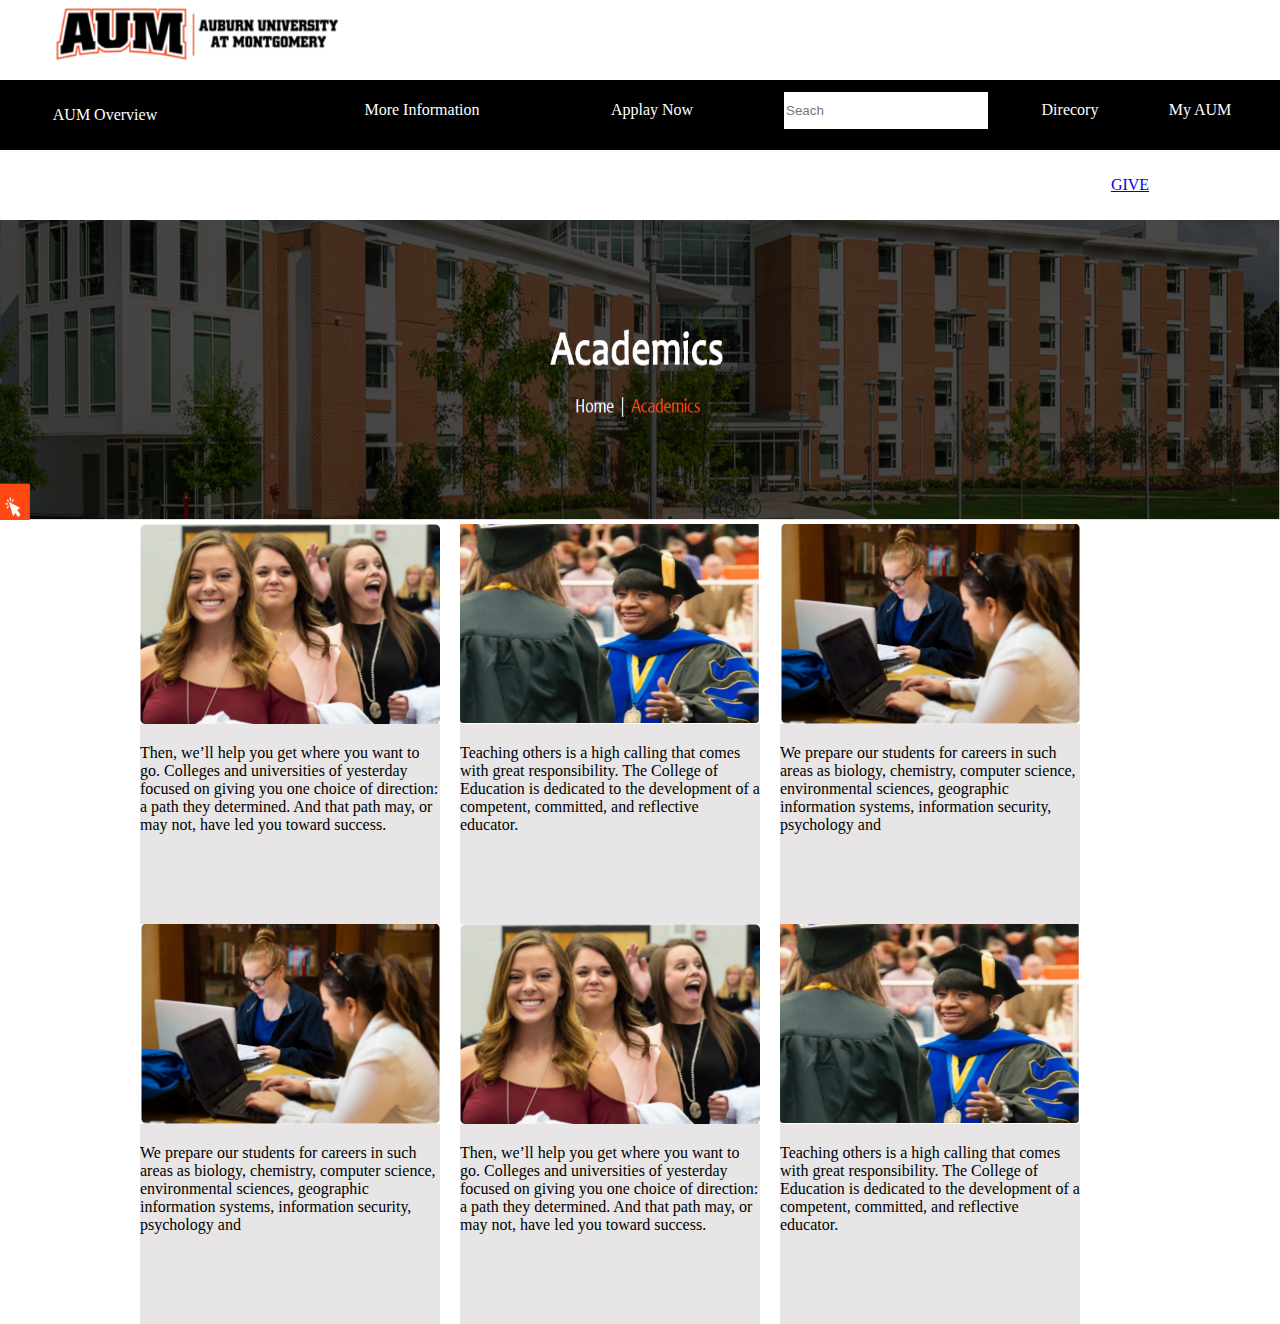
<file: class project/index.html>
<!DOCTYPE html>
<html lang="en">
<head>
    <meta charset="UTF-8">
    <meta name="viewport" content="width=device-width, initial-scale=1.0">
    <title>index</title>
    <link rel="stylesheet" href="css/index.css">
</head>
<body style="margin:0;">
    <div class="header">
        <img src="./image/logo.png" class="header-img"></img>
        <div class="header-right">
            <div class="header-but" style="width:100px;">My AUM</div>
            <div class="header-but" style="width:100px;">Direcory</div>
            <input placeholder="Seach" class="header-input"></input>
            <div class="header-but">Applay Now</div>
            <div class="header-but">More Information</div>
        </div>
    </div>
    <div class="header-daohang">
        <div class="head-menu">AUM Overview</div>
        <div class="head-menu"> Academics</div>
        <div class="head-menu">Admissions</div>
        <div class="head-menu">StudentAffairs</div>
        <div class="head-menu">Alumni&Giving</div>
        <div class="head-menu">Athletics</div>
        <div class="head-menu"><a href="give.html">GIVE</a></div>
    </div>
    <img src="image/banner.png" class="head-banner"></img>
    <div class="content">
        <div class="content-list">
            <img src="image/peopele.png" class="people"></img>
            <p>Then, we’ll help you get where you want to go.
                Colleges and universities of yesterday focused on giving you one choice of direction: a path they determined. And that path may, or may not, have led you toward success.
                </p>
        </div>
        <div class="content-list">
            <img src="image/people.png" class="people"></img>
            <p>Teaching others is a high calling that comes with great responsibility. The College of Education is dedicated to the development of a competent, committed, and reflective educator.
                </p>
        </div>
        <div class="content-list">
            <img src="image/people1.png" class="people"></img>
            <p>We prepare our students for careers in such areas as biology, chemistry, computer science, environmental sciences, geographic information systems, information security, psychology and
                </p>
        </div>
        <div class="content-list">
            <img src="image/people1.png" class="people"></img>
            <p>We prepare our students for careers in such areas as biology, chemistry, computer science, environmental sciences, geographic information systems, information security, psychology and
                </p>
        </div>
        <div class="content-list">
            <img src="image/peopele.png" class="people"></img>
            <p>Then, we’ll help you get where you want to go.
                Colleges and universities of yesterday focused on giving you one choice of direction: a path they determined. And that path may, or may not, have led you toward success.
                </p>
        </div>
        <div class="content-list">
            <img src="image/people.png" class="people"></img>
            <p>Teaching others is a high calling that comes with great responsibility. The College of Education is dedicated to the development of a competent, committed, and reflective educator.
                </p>
        </div>
        
    </div>
</body>
</html>
</file>
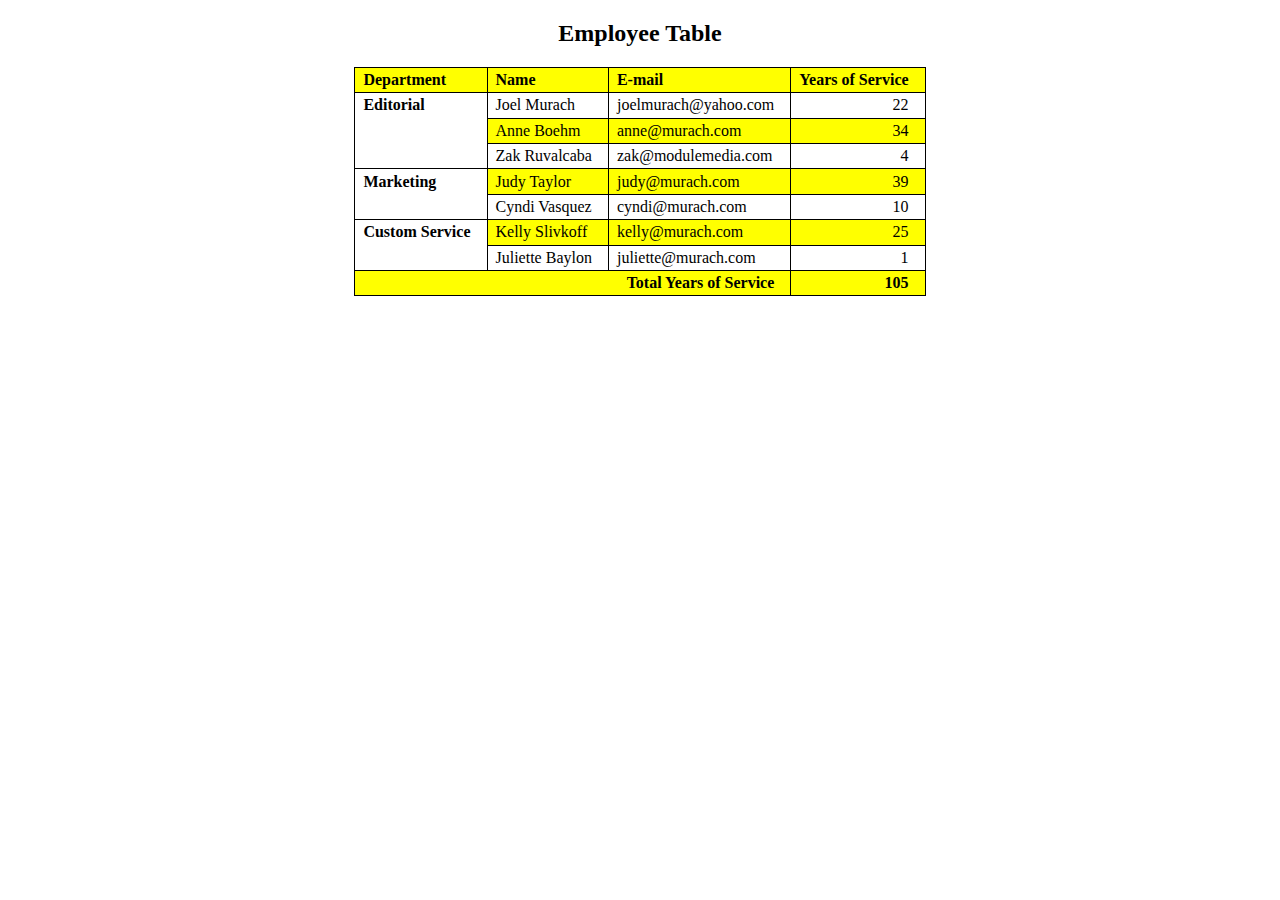
<file: employeetable/index.html>
<!DOCTYPE html>
<html>
<head>
    <meta charset="utf-8">
    <title>Employee table</title>
	<style>
		body {
			width: 750px;
			margin: 0 auto;
            font-family: "Times New Roman";
		}
		table {
			border-collapse: collapse;
			border: 1px solid black;
			margin: 20px auto;
		}
		thead {
			background-color: yellow;
		}
		th, td {
			border: 1px solid black;
			padding: .2em 1em .2em .5em;
			text-align: left;
			vertical-align: middle;
		}
		.right {
			text-align: right;
		}
		tbody tr:nth-child(even) td {
			background-color: yellow;
		}
        figcaption{
            text-align: center;
        }
        
        .rowspan{
            background-color: white !important;
            font-weight: bold;
            vertical-align: top;
        }
        
        .colspan{
            text-align: right;
            font-weight: bold;
        }
	</style>
</head>

<body>
<figure>
    <figcaption><h2>Employee Table</h2></figcaption>
<table>
	<thead>
		<tr>
            <th>Department</th>
			<th>Name</th>
			<th>E-mail</th>
			<th class="right">Years of Service</th>
		</tr>
	</thead>
	<tbody>
		<tr>
            <td rowspan="3" class="rowspan">Editorial</td>
			<td>Joel Murach</td>
			<td>joelmurach@yahoo.com</td>
			<td class="right">22</td>
		</tr>
		<tr>
			<td>Anne Boehm</td>
			<td>anne@murach.com</td>
			<td class="right">34</td>
		</tr>
		<tr>
			<td>Zak Ruvalcaba</td>
			<td>zak@modulemedia.com</td>
			<td class="right">4</td>
		</tr>
		<tr>
            <td rowspan="2" class="rowspan">Marketing</td>
			<td>Judy Taylor</td>
			<td>judy@murach.com</td>
			<td class="right">39</td>
		</tr>
		<tr>
			<td>Cyndi Vasquez</td>
			<td>cyndi@murach.com</td>
			<td class="right">10</td>
		</tr>
		<tr>
            <td rowspan="2" class="rowspan">Custom Service</td>
			<td>Kelly Slivkoff</td>
			<td>kelly@murach.com</td>
			<td class="right">25</td>
		</tr>
		<tr>
			<td>Juliette Baylon</td>
			<td>juliette@murach.com</td>
			<td class="right">1</td>
		</tr>
        <tr>
            <td colspan="3" class="colspan">Total Years of Service</td>
            <td class="colspan">105</td>
        </tr>
	</tbody>
</table>
</body>
</html>
</file>
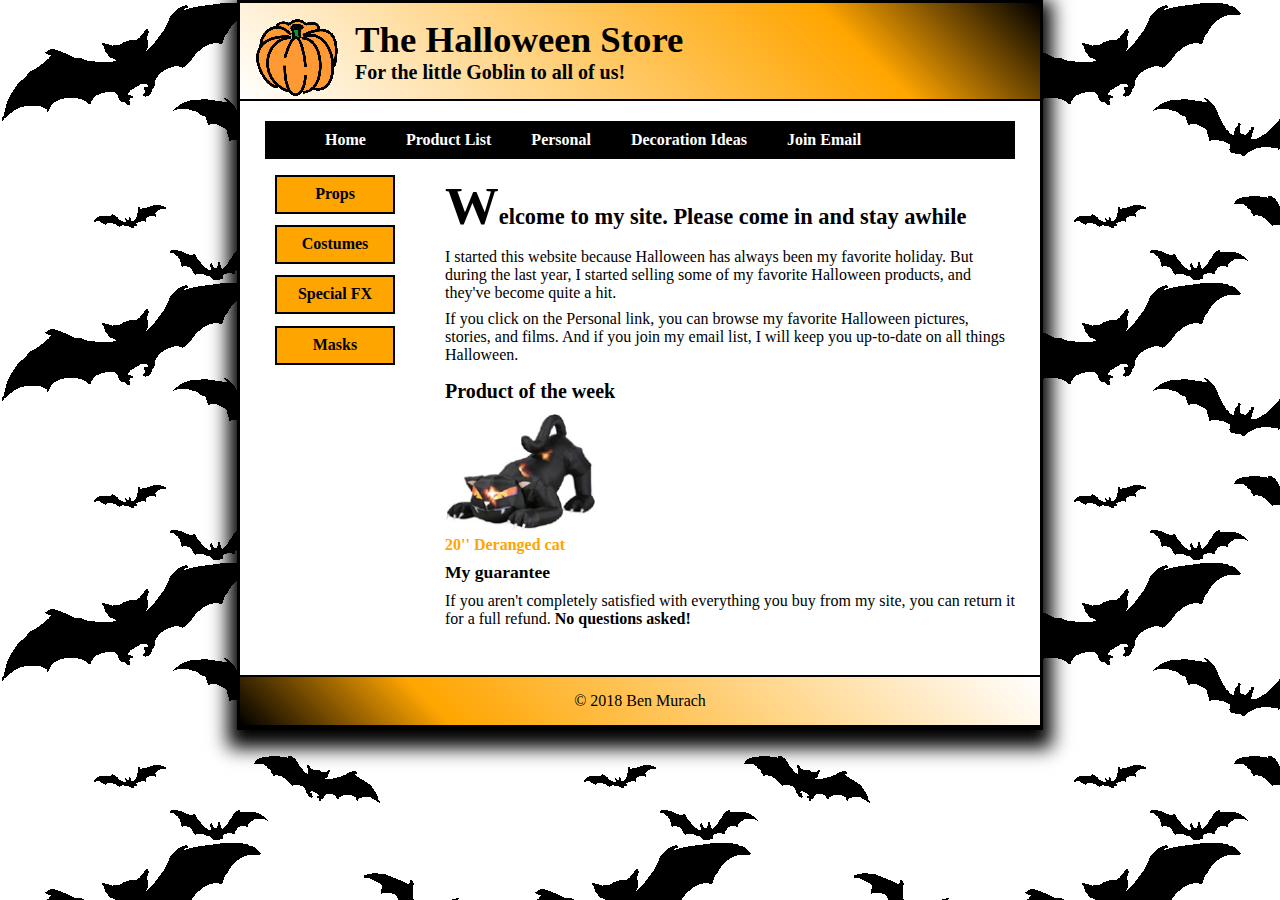
<file: halloween_exercises/index.html>
<!DOCTYPE html>

<html lang="en">
<head>
	<meta charset="utf-8" />
	<title>Halloween Store</title>
    <link rel="stylesheet" href="styles/normalize.css">
    <link rel="stylesheet" href="styles/main.css">
</head>

<body>
	<header>
    <img src="images/pumpkin.gif" alt="Pumpkin" width="85">
    <h2>The Halloween Store</h2>
    <h3>For the little Goblin to all of us!</h3>
    </header>
    
    <main>
        <nav id="nav_menu">
            <ul>
                <li><a href="index.html">Home</a></li>
                <li><a href="products.html">Product List</a></li>
                <li><a href="members.html" class="current">Personal</a></li>
                <li class="lastitem"><a href="cat.html">Decoration Ideas</a>
                    <ul>
                        <li><a href="#">Outdoor</a></li>
                        <li><a href="#">Indoor</a></li>
                        <li><a href="#">Table</a></li>
                        <li><a href="#">Treats</a></li>
                    </ul>
                </li>
                <li><a href="#">Join Email</a>
            </ul>
        </nav>
        
        <nav id="nav_list">
        <aside>
            <ul>
                <li><a href="products/props.html">Props</a></li>
                <li><a href="products/costoms.html">Costumes</a></li>
                <li><a href="products/special.html">Special FX</a></li>
               <li><a href="products/masks.html">Masks</a></li>
            </ul>
        </aside>
        </nav>
        
        <section>
            <h1>Welcome to my site. Please come in and stay awhile</h1>
            <p>I started this website because Halloween has always been my favorite holiday. But during the last year, I started selling some of my favorite Halloween products, and they've become quite a hit.</p>
            <p>If you click on the Personal link, you can browse my favorite Halloween pictures, stories, and films. And if you join my email list, I will keep you up-to-date on all things Halloween.<p>
            <h2>Product of the week</h2>
            <img src="images/cat1.jpg" alt="Cat1" width="150">
            <p><a herf="products/20'' deranged cat.html">20'' Deranged cat</a></p>

            <h3>My guarantee</h3>

            <p>If you aren't completely satisfied with everything you buy from my site, you can return it for a full refund. <strong>No questions asked!</strong></p>
        </section> 
        
    </main>
    					

    <footer>
        <p>&copy; 2018 Ben Murach</p>
    </footer>    
</body>
</html>
</file>
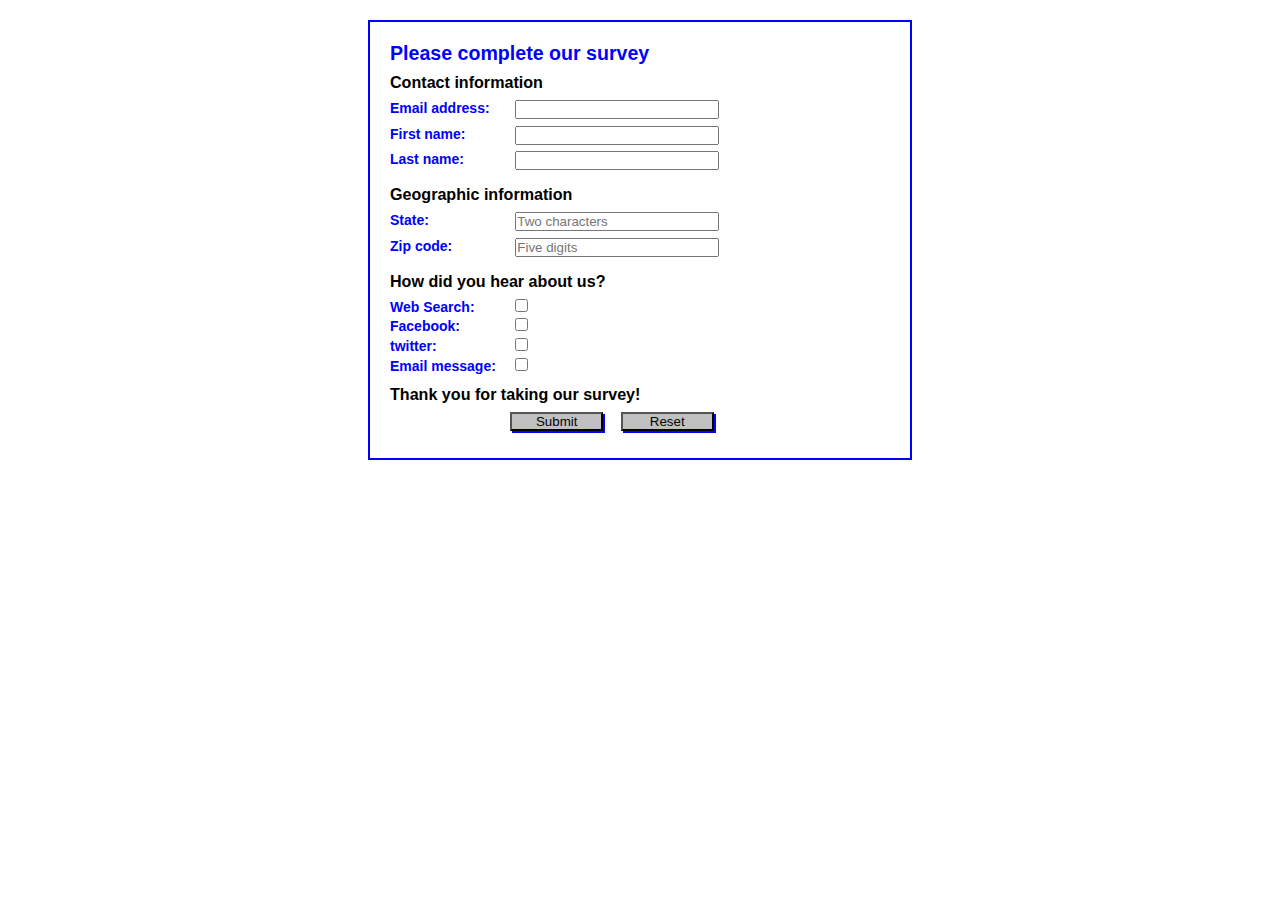
<file: survey/index.html>
<!DOCTYPE HTML>
<html lang="en">
<head>
	<meta charset="utf-8">
    <title>Complete a Form</title>
    <style>
    	* {
    		margin: 0;
    		padding: 0;
    	}
		body {
			font: 87.5% Arial, Helvetica, sans-serif;
			width: 500px;
		    margin: 20px auto;
		    padding: 20px;
		    border: 2px solid blue;
		}
		h1 {
			color: blue; 
			font-size: 140%;
		}
		h2 {
			font-size: 115%;
			padding: .5em 0;
		}
		label {
			color: blue;
			float: left;
			width: 8em;
			font-weight: bold;
			text-align: left;
		}
		input {
			width: 15em;
			margin: 0 0 .5em 1em;
		}
		#button, #reset {
			width: 7em;
			background-color: silver;
			box-shadow: 2px 2px 0 blue; }
		#button {
			margin-left: 9em;
		}
        
        input[type="checkbox"]{
            width: 13px;
        }
	</style>
</head>

<body>
<h1>Please complete our survey</h1>
<form name="myform" action="survey.php" method="post">
	
	<h2>Contact information</h2>
	<label for="email">Email address:</label>
    <input type="email" name="email" id="email"><br>
    <label for="firstname">First name:</label>
    <input type="text" name="firstname" id="firstname"><br>
    <label for="lastname">Last name:</label>
    <input type="text" name="lastname" id="lastname"><br>
    
    <h2>Geographic information</h2>
    <label>State:</label>
    <input type="text" name="state" id="state" placeholder="Two characters" pattern="[A-Za-z]{2}"><br>
    
    <label for="zipcode">Zip code:</label>
    <input type="text" name="zipcode" id="zipcode" placeholder="Five digits" pattern="\d{5}"><br>
    
    <h2>How did you hear about us?</h2>
    <label for="websearch">Web Search:</label>
    <input type="checkbox" value="websearch" name="websearch"
    id="websearch"><br>
    
    <label for="facebook">Facebook:</label>
    <input type="checkbox" value="facebook" name="facebook"
    id="facebook"><br>
    
    <label for="twitter">twitter:</label>
    <input type="checkbox" value="twitter" name="websearch"
    id="websearch"><br>
    
    <label for="emailmessage">Email message:</label>
    <input type="checkbox" value="emailmessage" name="emailmessage"
    id="emailmessage"><br>
    
    
                
    <h2>Thank you for taking our survey!</h2>
    <input type="submit" name="button" id="button" value="Submit">
    <input type="reset" name="reset" id="reset"> 
</form>
</body>
</html>
</file>
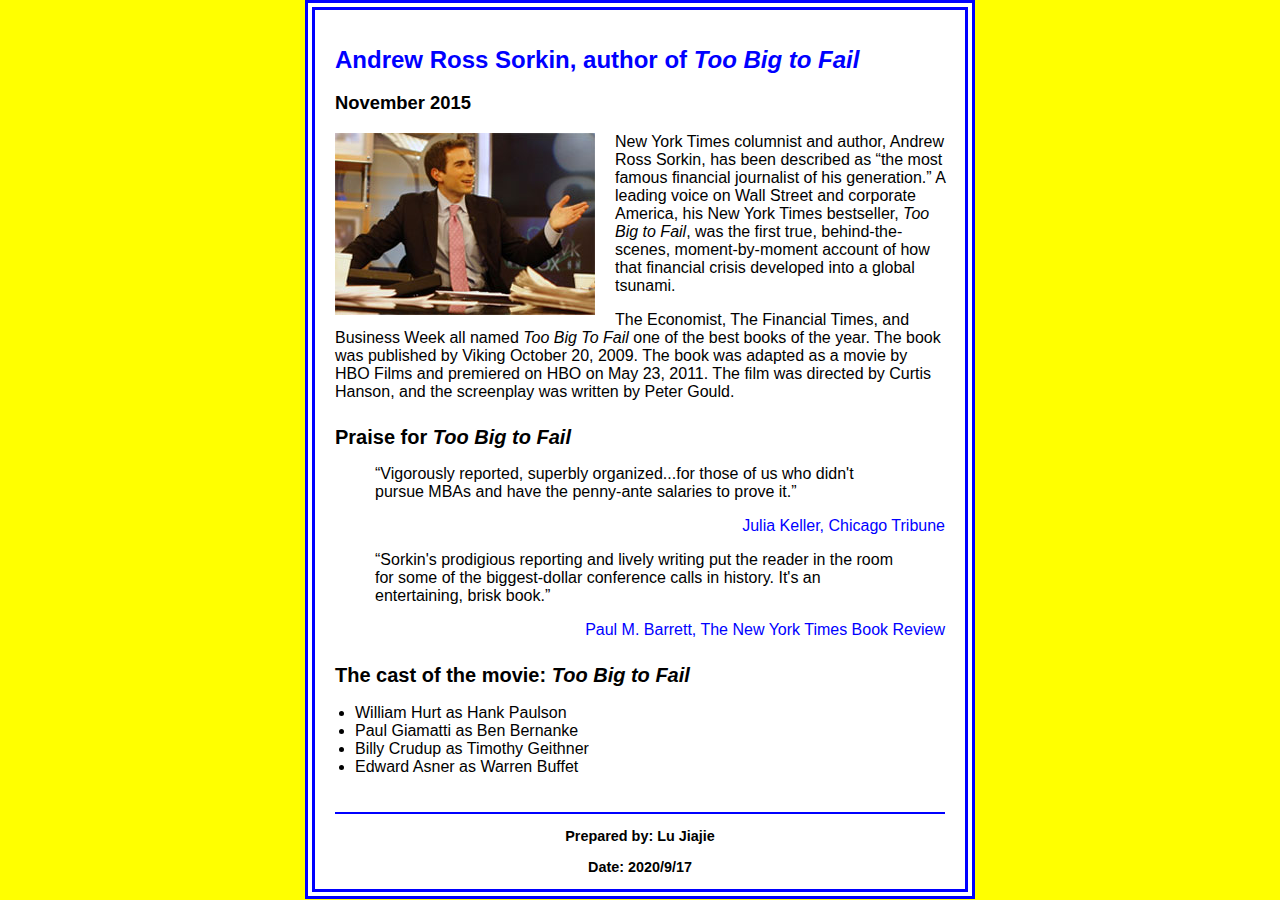
<file: week3/index.html>
<!DOCTYPE html>
<html lang="en">

<head>
	<meta charset="utf-8">
	<title>San Joaquin Valley Town Hall</title>
	<link rel="shortcut icon" href="images/favicon.ico">
	<link rel="stylesheet" href="styles/normalize.css">
	<link rel="stylesheet" href="styles/c05x_sorkin.css">
</head>
<body>
	<main>
		<h1>Andrew Ross Sorkin, author of <i>Too Big to Fail</i></h1>
		<h3>November 2015</h3>
		<img src="images/sorkin_desk260.jpg" alt="Andrew Ross Sorkin" width="260">
		<p>New York Times columnist and author, Andrew Ross Sorkin, has been described as <q>the most famous financial journalist of his generation.</q> A leading voice on Wall Street and corporate America, his New York Times bestseller, <i>Too Big to Fail</i>, was the first true, behind-the-scenes, moment-by-moment account of how that financial crisis developed into a global tsunami.</p>
		<p>The Economist, The Financial Times, and Business Week all named <i>Too Big To Fail</i> one of the best books of the year. The book was published by Viking October 20, 2009. The book was adapted as a movie by HBO Films and premiered on HBO on May 23, 2011. The film was directed by Curtis Hanson, and the screenplay was written by Peter Gould.</p>
		
		<h2>Praise for <i>Too Big to Fail</i></h2>
		<blockquote>&ldquo;Vigorously reported, superbly organized...for those of us who didn't pursue MBAs and have the penny-ante salaries to prove it.&rdquo;</blockquote>
		<p class="cite"><cite>Julia Keller, Chicago Tribune</cite></p>
		<blockquote>&ldquo;Sorkin's prodigious reporting and lively writing put the reader in the room for some of the biggest-dollar conference calls in history. It's an entertaining, brisk book.&rdquo;</blockquote>
		<p class="cite"><cite>Paul M. Barrett, The New York Times Book Review</cite></p>
		
		<h2>The cast of the movie: <i>Too Big to Fail</i></h2>
		<ul>
			<li>William Hurt as Hank Paulson</li>
			<li>Paul Giamatti as Ben Bernanke</li>
			<li>Billy Crudup as Timothy Geithner</li>
			<li>Edward Asner as Warren Buffet</li>
		</ul>
	</main>
	<footer>
		<p>Prepared by: Lu Jiajie</p>
		<p>Date: 2020/9/17</p>
	</footer>
</body>
</html>
</file>
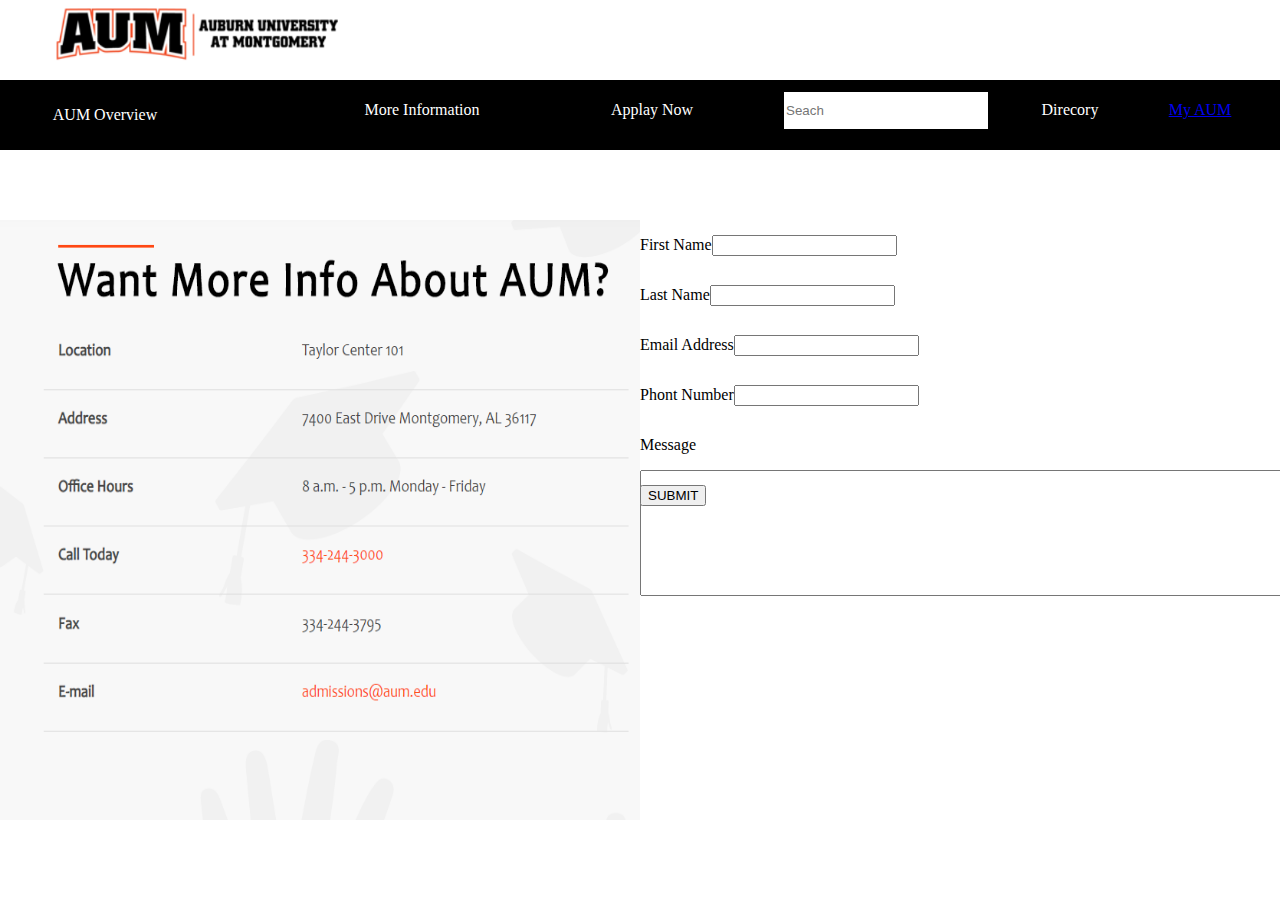
<file: class project/give.html>
<!DOCTYPE html>
<html lang="en">
<head>
    <meta charset="UTF-8">
    <meta name="viewport" content="width=device-width, initial-scale=1.0">
    <title>index</title>
    <link rel="stylesheet" href="css/index.css">
</head>
<body style="margin:0;">
    <div class="header">
        <img src="./image/logo.png" class="header-img"></img>
        <div class="header-right">
            <div class="header-but" style="width:100px;"><a href="index.html">My AUM</a></div>
            <div class="header-but" style="width:100px;">Direcory</div>
            <input placeholder="Seach" class="header-input"></input>
            <div class="header-but">Applay Now</div>
            <div class="header-but">More Information</div>
        </div>
    </div>
    <div class="header-daohang">
        <div class="head-menu">AUM Overview</div>
        <div class="head-menu"> Academics</div>
        <div class="head-menu">Admissions</div>
        <div class="head-menu">StudentAffairs</div>
        <div class="head-menu">Alumni&Giving</div>
        <div class="head-menu">Athletics</div>
        <div class="head-menu">GIVE</div>
    </div>
    <!-- <img src="image/banner.png" class="head-banner"></img> -->
    <div class="content" style="width:100%;height:600px;">
       <img src="image/form.png" class="content-img"></img>
        <div class="content-right">
            <form class="form" action="##" method="post">
                <div class="input-wrapper">
                  <label for="tel">First Name<input type="text" id="first-name"></label>
                </div>
                <div class="input-wrapper">
                  <label for="tel">Last Name<input type="text" id="last-name"></label>
                </div>
                <div class="input-wrapper">
                  <label for="tel">Email Address<input type="e-mail" id="email"></label>
                </div>
                <div class="input-wrapper">
                  <label for="tel">Phont Number<input type="text" id="tel"></label>
                </div>
                <div class="input-wrapper">
                  <label for="msg">Message <textarea name="name" rows="8" cols="80" id="msg"></textarea></label>
                </div>
                <div class="input-wrapper">
                  <input type="submit" value="SUBMIT" id="submit">
                </div>
              </form>
        </div>
    </div>
   
</body>
</html>
</file>
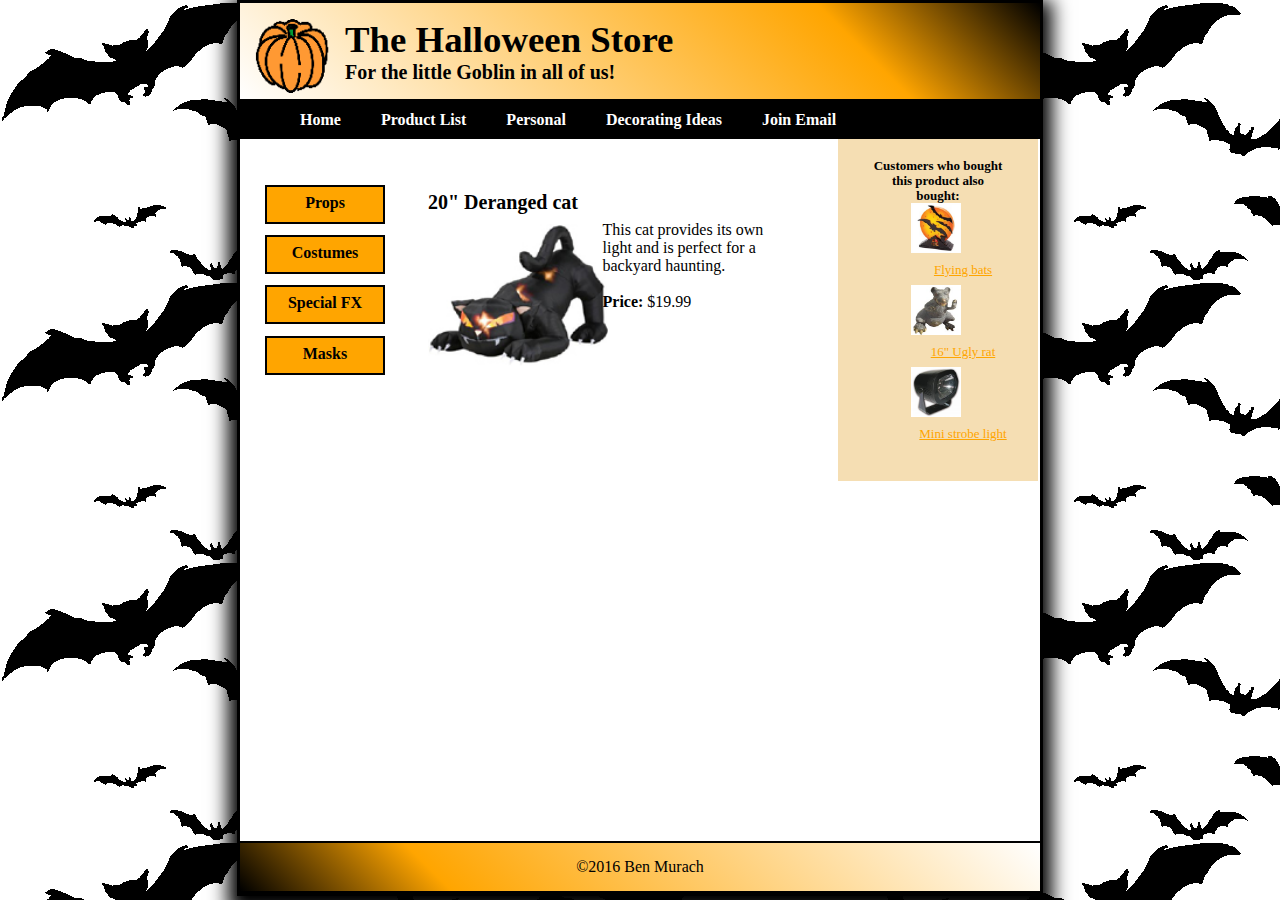
<file: halloween_exercises/cat.html>
<!DOCTYPE html>

<html lang="en">

<head>
<meta charset="utf-8" />
<title>Halloween Store</title>
<link rel="icon" href="images/logo.png">
<link rel="stylesheet" href="styles/normalize.css">
<link rel="stylesheet" href="styles/products.css">
<link rel="stylesheet" href="styles/main.css">

</head>

<body>
<header>
<img src="images/pumpkin.gif" height="75" width="75" usemap="#mapp"/>
<map name="mapp">
<area href="cat.html" shape="circle" coords="0,0,140">
</map>
<h2>The Halloween Store</h2>
<h3>For the little Goblin in all of us!</h3>

</header>

<nav id="nav_menu">
<ul>

    <li><a class="current" href="index.html">Home</a></li>
    <li><a href="products.html">Product List</a></li>
    <li><a href="#">Personal</a></li>
<li><a href="cat.html">Decorating Ideas</a>
<ul>
    <li><a href="#">Outdoor</a></li>
    <li><a href="#">Indoor</a></li>
    <li><a href="#">Table</a></li>
    <li><a href="#">Treats</a></li>

</ul>
    <li><a href="#">Join Email</a></li>

</ul>

</nav>


<main>
<aside>
<nav id="nav_list">
<ul>

    <li><a href="products"> Props </a></li>
    <li><a href="products"> Costumes</a></li>
    <li><a href="products"> Special FX </a></li>
    <li><a href="products"> Masks </a></li>

</ul>
</nav>
</aside>
<h2>
    <p>20" Deranged cat</p>
</h2>
     
<a href="images/cat1.jpg"> <img src="images/cat1.jpg"  width="180" ></a>
<br>

<p class="description">
This cat provides its own
<br> light and is perfect for a 
<br> backyard haunting.
<br> 
<br><b> Price: </b> $19.99
</p>

<aside>
<nav id="nav_list2">
<b><br>Customers who bought 
   <br>this product also 
   <br>bought:</b>
<ul>

<li><a href="products"> <img src="images/flying_bats.jpg"/> <span>Flying bats</span> </a></li>
<li><a href="products"> <img src="images/rat1.jpg"/> <span>16" Ugly rat</span></a>
</li>
<li><a href="products"> <img src="images/strobe1.jpg"/> <span>Mini strobe light </span></a></li>

</ul>
</nav>
</aside>


</main>

<footer>
<span>&copy;2016 Ben Murach</span>
</footer>

</body>
<html>
</file>
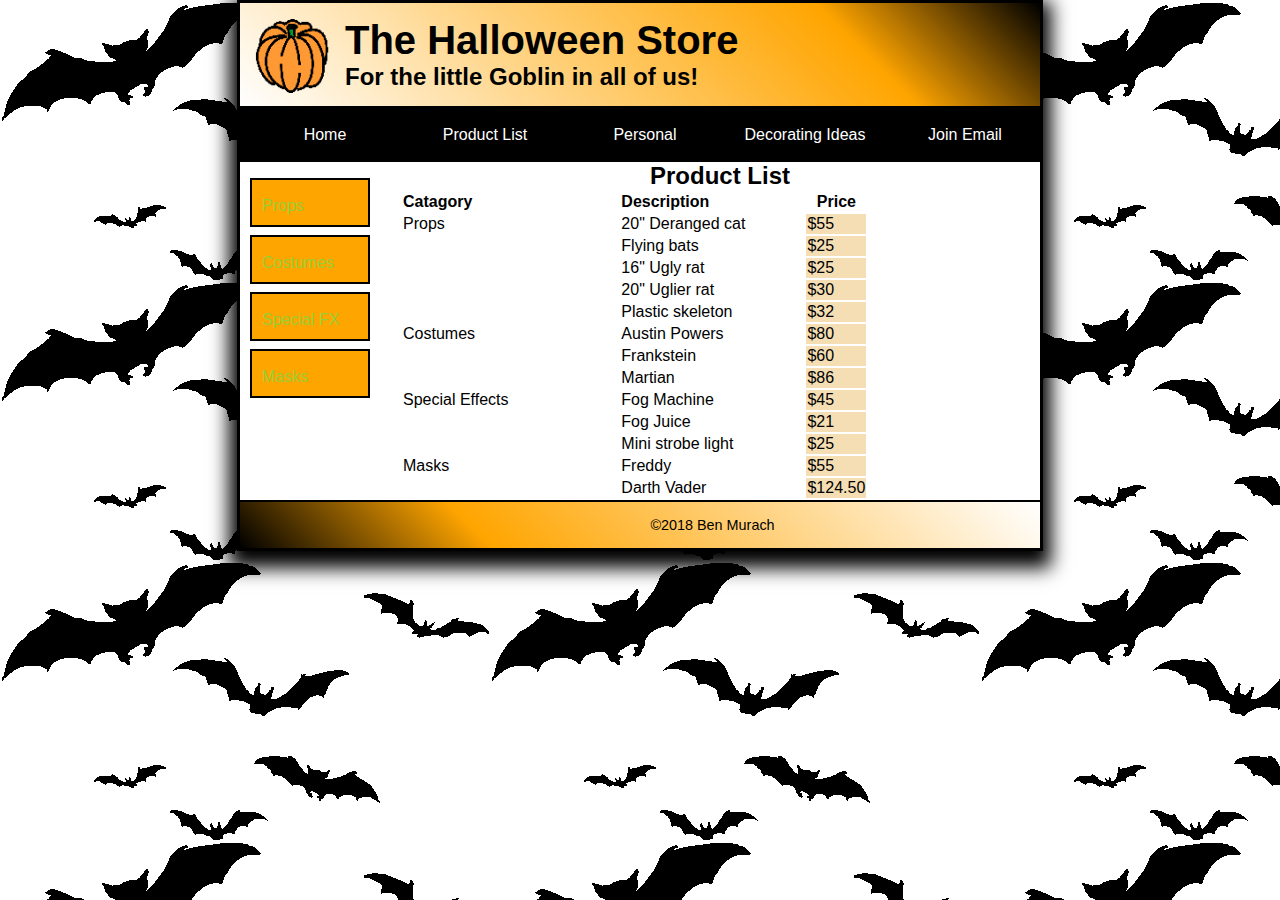
<file: halloween_exercises/products.html>
<!DOCTYPE html>

<html lang="en">

<head>
   <meta charset="utf-8" />
   <title>Halloween Store</title>
   <link rel="stylesheet" href="styles/summary.css">

</head>

<body>
   <header>
      <img src="images/pumpkin.gif" height="75" width="75"/>
      <h2>The Halloween Store</h2>
      <h3>For the little Goblin in all of us!</h3>

   </header>

   <nav id="nav_menu">
   <ul>

       <li><a  href="index.html">Home</a></li>
       <li><a href="products.html">Product List</a></li>
       <li><a href="#">Personal</a></li>
      <li><a href="cat.html">Decorating Ideas</a>
      <ul>
          <li><a href="#">Outdoor</a></li>
          <li><a href="#">Indoor</a></li>
          <li><a href="#">Table</a></li>
          <li><a href="#">Treats</a></li>

      </ul>
       <li><a href="#">Join Email</a></li>

   </ul>

   </nav>


<main>
   <aside>
      <nav id="nav_list">
      <ul>

          <li><a href="products"> Props </a></li>
          <li><a href="products"> Costumes</a></li>
          <li><a href="products"> Special FX </a></li>
          <li><a href="products"> Masks </a></li>

      </ul>
      </nav>
   </aside>


</main>
<h2 style="text-align: center;">Product List</h2>

<table>
<tr>
    <th style="text-align:left" width="47%">Catagory</th>
    <th style="text-align:left" width="40%">Description</th>
    <th>Price</th>
</tr>
<tr>
    <td>Props</td>
    <td>20" Deranged cat</td>
    <td style="background-color: #F5DEB3">$55</td>
    
</tr>

<tr>
   <td></td>
    <td>Flying bats</td>
    <td style="background-color: #F5DEB3">$25</td>
</tr>

<tr>
    <td></td>
   <td>16" Ugly rat</td>
    <td style="background-color: #F5DEB3">$25</td>
</tr>
<tr>
   <td></td>
    <td>20" Uglier rat</td>
    <td style="background-color: #F5DEB3">$30</td>
</tr>
<tr>
   <td></td>
    <td>Plastic skeleton</td>
    <td style="background-color: #F5DEB3">$32</td>
</tr>
<tr>
    <td>Costumes</td>
    <td>Austin Powers</td>
    <td style="background-color: #F5DEB3">$80</td>
</tr>
<tr>
    <td></td>
    <td>Frankstein</td>
    <td style="background-color: #F5DEB3">$60</td>
</tr>
<tr>
    <td></td>
    <td>Martian</td>
    <td style="background-color: #F5DEB3">$86</td>
</tr>
<tr>
    <td>Special Effects</td>
    <td>Fog Machine</td>
    <td style="background-color: #F5DEB3">$45</td>
</tr>
<tr>
    <td></td>
    <td>Fog Juice</td>
    <td style="background-color: #F5DEB3">$21</td>
</tr>
<tr>
    <td></td>
    <td>Mini strobe light</td>
    <td style="background-color: #F5DEB3">$25</td>
</tr>
<tr>
    <td>Masks</td>
    <td>Freddy</td>
    <td style="background-color: #F5DEB3">$55</td>
</tr>
<tr>
    <td></td>
    <td>Darth Vader</td>
    <td style="background-color: #F5DEB3">$124.50</td>
</tr>

</table>

   <footer>
      &copy;2018 Ben Murach
   </footer>

</body>
<ml>
</file>
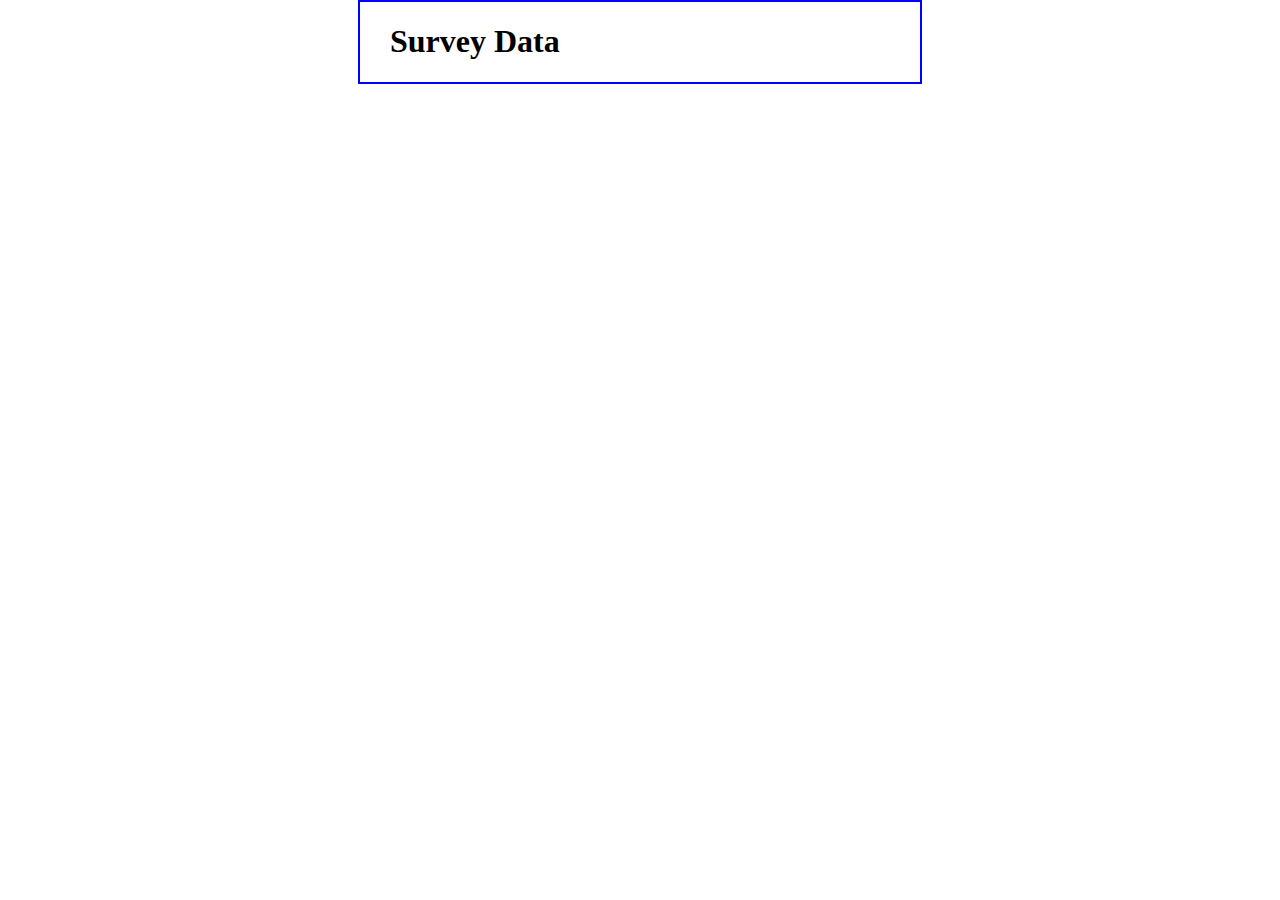
<file: survey/survey_data.html>
<!DOCTYPE html>
<html>
<head>
<title>Survey Data</title>
<style>
    body {
    	width: 500px;
    	margin: 0 auto;
    	padding: 0 30px;
    	border: 2px solid blue;
    }
    dt {
        font-weight: bold;
    }
</style>
<script type="text/javascript">
//<![CDATA[
var decode = function ( text ) {
    text = text.replace(/\+/g, " ");
    text = text.replace(/%[a-fA-F0-9]{2}/g, 
        function ( text ) {
            return String.fromCharCode( "0x" + text.substr(1,2));
        }
    );
    return text;
}
    
var display_data = function () {
    var query = location.search.replace("?", "");
    if ( query == "" ) return;
    
    var fields = query.split("&");
    
    if ( fields.length == 0 ) {
        document.write("<p>No data was submitted.</p>");
    } else {
        document.write("<dl>");
        var field_parts;
        for ( var i in fields ) {
            field_parts = fields[i].split("=");
            field_parts[0] = decode( field_parts[0] );
            field_parts[1] = decode( field_parts[1] );
            document.write("<dt>" + field_parts[0] + "</dt>");
            document.write("<dd>" + field_parts[1] + "</dd>");
        }
        document.write("</dl>");
    }
}
//]]>
</script>
</head>

<body>
    <h1>Survey Data</h1>
    <script>display_data();</script>
</body>
</html>
</file>
<file: class project/css/index.css>
.header{
    width:100%;
    height:80px;
    background:#fff;
}
.header-img{
    width:300px;
    height:70px;
    display: inline;
    float:left;
    margin-left:50px;
}
.header-right{
    width:1000px;
    height:80px;
    float:right;
}
.header-but{
    width:200px;
    height:40px;
    line-height:40px;
    background:#000;
    border-radius:5px;
    color:#fff;
    text-align: center;
    margin-top:20px;
    float:right;
    margin-right:30px;
}
.header-but:hover{
    background:rgb(255, 60, 0);
}
.header-input{
    width:200px;
    height:35px;
    border:2px solid #000;
    margin-top:20px;
    float:right;
    margin-right:30px;
}
.header-daohang{
    width:100%;
    height:70px;
    background:#000;
}
.head-menu{
    width: 200px;
    height:70px;
    color:#fff;
    line-height:70px;
    text-align: center;
    float:left;
    margin-left:5px;
}
.head-menu:hover{
    background:rgb(255, 60, 0);
    cursor:pointer;
}
.head-banner{
    width:100%;
    height:300px;
}
.content{
    width:1000px;
    height:800px;
    margin:0 auto;
}
.content-list{
    width:300px;
    height:400px;
    background:rgb(231, 229, 229);
    float:left;
    margin-right:20px;
}
.people{
    width:100%;
    height:200px;
}
.footer{
    width:100%;
    height:300px;
    background: #000000;
}
.footer-logo{
    width:800px;
    height:300px;
    float:left;
    
}
.footer-text{
    width:300px;
    float:left;
    color:#fff;
}
.content-img{
    width:50%;
    height:600px;
    float:left;
}
.content-right{
    width:50%;
    height:600px;
    float:left;
}
.input-wrapper{
    width:100%;
    height:50px;
    line-height:50px;
}
</file>
<file: halloween_exercises/styles/main.css>
html{
    background-image: url(../images/bats.gif)
}
body{
    font-family: verdana, times new roman,helvetica, sens-serif;
    width: 800px;
    background-color: white;
    margin: 0 auto;
    padding: 0;
    border: 3px solid black;
    box-shadow: 0 9px 18px 9px;
}
h1, h2, h3,p {
    margin: 0;
    padding: 0;
}
a{
    font-weight: bold;
    color:orange;
}
a:link, a:visited{
    color: orange;
}
a:hover, a:focus{
    color: green;
}

header{
    background-image: -webkit-linear-gradient(45deg, white 0%, orange 75%, black 100%);
    background-image: -moz-linear-gradient(45deg, white 0%, orange 75%, black 100%);
    background-image: -webkit-linear-gradient(45deg, white 0%, orange 75%, black 100%);
    background-image: -webkit-linear-gradient(45deg, white 0%, orange 75%, black 100%);
    padding: 15px;
    border-bottom: 2px solid black;
}
header img{
    float: left;
    padding-right: 15px;
}
header h2{
    font-size: 230%
}
header h3{
    font-size: 125%
}

#nav_menu ul {
    padding-top: 10px;
    background-color: black;
    list-style: none;
    position: relative; 
    margin-top: 0px;
    padding-bottom: 10px;
}
#nav_menu ul li { float: left; 
    margin-left: 20px;
    margin-right: 20px;
}
#nav_menu ul li a{
    color: white;
    text-decoration: none;
}
#nav_menu ul ul {
    display: none;
    position: absolute;
    top: 26px; 
    text-align: center;
}               
#nav_menu ul ul li { float: none;
    margin-left: 0px;
    margin-top: 10px;
    margin-bottom: 10px;
}
#nav_menu ul li:hover{
    background-color: gray;
}
#nav_menu ul li:hover > ul {
    display: block; 
}
#nav_menu > ul::after {
    content: "";
    display: block;
    clear: both; 
}
 
main{
    padding: 20px 25px 25px 25px;
}
main h1{
    font-size: 140%;
    margin-bottom: 0.5em;
}
main h1:first-letter{
    font-size: 240%;
}
main h2{
    font-size: 125%;
    margin: 0.8em 0 0.5em 0;
}
main h3{
    font-size: 110%;
    margin-bottom: 0.5em;
}
main p{
    margin-bottom: 0.5em;
}
main ul{
    margin-top: 0;
}

aside {
    width: 160px;
    float: left;
    margin: 0px 33px 200px -30px;
    line-height:88%;
    height: 300px;
    text-align: center;
}
#nav_list ul li{
    margin-bottom:.7em;
    border: 2px double black;
    list-style-type: none;
    background-color: orange;
    height: 35px;
    display: block;
}
#nav_list ul li a{
    color: black;
    display: block;
    text-decoration: none;
    padding: 10px 15px 1px;
}
#nav_menu ul li:hover > ul{
    display: block;
}
section {
    float: right; 
    width: 570px;
}
footer{
    clear: both;
    border-top: 2px solid black;
    padding: 15px;
    background-image: -webkit-linear-gradient(45deg, black 0%, orange 25%, white 100%);
    background-image: -moz-linear-gradient(45deg, black 0%, orange 25%, white 100%);
    background-image: -o-linear-gradient(45deg, black 0%, orange 25%, white 100%);
    background-image: -webkit-linear-gradient(45deg, black 0%, orange 25%, white 100%);
    padding: 15px;
    border-bottom: 2px solid black;
    text-align: center;  
}
</file>
<file: week3/styles/c05x_sorkin.css>
html {
	background-color: yellow
}
body{
    font-family: Arial, Helvetica, sans-serif;
    font-size: 100%;
    width: 650px;
    margin: auto;
    border: 10px double blue;
    background-color: white;
}

main{
    padding:20px;
}

footer {
    border-top: 2px solid blue;
    margin-left: 20px;
    margin-right: 20px;
    font-size: 90%;
    font-weight: bold;
    text-align: center;
}

h1 {
    font-size: 150%;
    color: blue;
}

h2 {
    font-size: 125%;
    margin-top: 25px;
}

h3 {
    font-size: 115%;
}

blockpquote{
    margin-left: 0px;
}

ul{
    padding-left: 20px;
}

cite{
    color: blue;
    font-style: normal;
}

.cite {
     text-align: right;
}

img{
    float: left;
    margin-right: 20px;
}
</file>
<file: halloween_exercises/styles/products.css>
.description{

width: 35%;

margin-left: 45%;

margin-top: -150px;

margin-bottom: 30px;

}

#nav_list li:hover{

background-color:lightgray;

border:2px solid white;

}

aside #nav_list{

width: 160px;

float:left;

padding: 10px;

margin: 0 20px 40px -20px;

line-height: 80%;

}

aside #nav_list2{

width: 180px;

float: right;

padding:10px;

height:328px;

margin: -208px -480px 100px 0px;
background-color: #F5DEB3;

}

#nav_list2 b{

font-size:13px;

}

#nav_list2 ul{

list-style:none;

}

#nav_list2 li img{

width:50px;

height:50px;

}

#nav_list2 li{

float:left;

margin-left: -25px;

margin-right: 75px;

width: 145px;

}

#nav_list2 li span{

float:left;

text-decoration:underline;

width:200px;

line-height:30px;

font-weight:normal;

font-size:13px;

}

#nav_list2 li span:hover{

color:green;

}


footer {
 clear: both;
    border-top: 2px solid black;
    padding: 15px;
    background-image: -webkit-linear-gradient(45deg, black 0%,orange 25%,white 100%);
    background-image: -moz-linear-gradient(45deg,black 0%,orange 25%,white 100%);
    background-image: -o-linear-gradient(45deg, black 0%, orange 25%, white 100%);
    background-image: linear-gradient(45deg,black 0%, orange 25%, white 100%);
    text-align: center;
}
</file>
<file: halloween_exercises/styles/summary.css>
body {
    font-family: Verdana, Arial, Helvetica, sans-serif;
    width: 800px;
    background-color: white;
    margin-top: 0px;
    margin-left: auto;
    margin-right: auto;
    padding: 0;
    font-size: 100%;
    border: 3px solid black;
    box-shadow: 0 9px 18px 8px;
}
html {
    background-image: url("../images/bats.gif");
}
header {
    background-image: -webkit-linear-gradient(45deg, white 0%, orange 75%, black 100%);
    background-image: -moz-linear-gradient(45deg, white 0%, orange 75%, black 100%);
    background-image: -o-linear-gradient(45deg, white 0%, orange 75%, black 100%);
    background-image: linear-gradient(45deg, white 0%, orange 75%, black 100%);
    padding: 15px;
    border-bottom: 2px solid black;
}
header img {
    float: left;
    padding-right: 15px;
}
header h2 {
    font-size: 250%;
}
header h3 {
    font-size: 150%;
}
h1, h2, h3, p {
    margin: 0px;
    padding: 0px;
}
aside {
    width: 160px;
    float:left;
    margin: 0 30px 200px -30px;
    line-height: 125%;
    
}
#nav_list ul li {
    margin-bottom:.5em;
    border: 2px double black;
    list-style-type: none;
    background-color: orange;
    height: 45px;
    display:block;
}
#nav_list ul li a {
    color:yellowgreen;
    display:block;
    text-decoration: none;
    padding: 1em 0 1em 10px;
}
#nav_list ul li:hover > ul {
    display:block;
}
#nav_menu ul li:hover > ul {
    display:block;
}
#nav_menu ul {
    margin: 0;
    padding: 0;
    list-style:none;
    position: relative;
}
#nav_menu ul ul {
    display:none;
    position:absolute;
    top: 100%;
}
#nav_menu ul li a {
    display: block;
    color:white;
    text-decoration: none;
    text-align: center;
    width: 146px;
    padding: 1em 0;
}
#nav_menu ul li {
    float: left;
    padding-left:10px;
    border: 2px double black;
    list-style-type: none;
    background-color: black;
}
#nav_menu ul li:hover > ul {
    display:block;
}
#nav_menu > ul::after {
    content: "";
    display:block;
    clear:both;
}
#nav_menu ul li a.current {
    color: orange;
}
#nav_menu ul li a:hover, #nav_menu ul li a:focus{
    background-color: gray;
}
.tdbg {
    background-color:#f5deb3;
}
footer {
    text-align:center;
    font-size: 90%;
    border-top: 2px solid black;
    padding: 15px;
    background-image: -webkit-linear-gradient(45deg, black 0%, orange 30%, white 100%);
    background-image: -moz-linear-gradient(45deg, black 0%, orange 30%, white 100%);
    background-image: -o-linear-gradient(45deg, black 0%, orange 30%, white 100%);
    background-image: linear-gradient(45deg, black 0%, orange 30%, white 100%);
}
</file>
